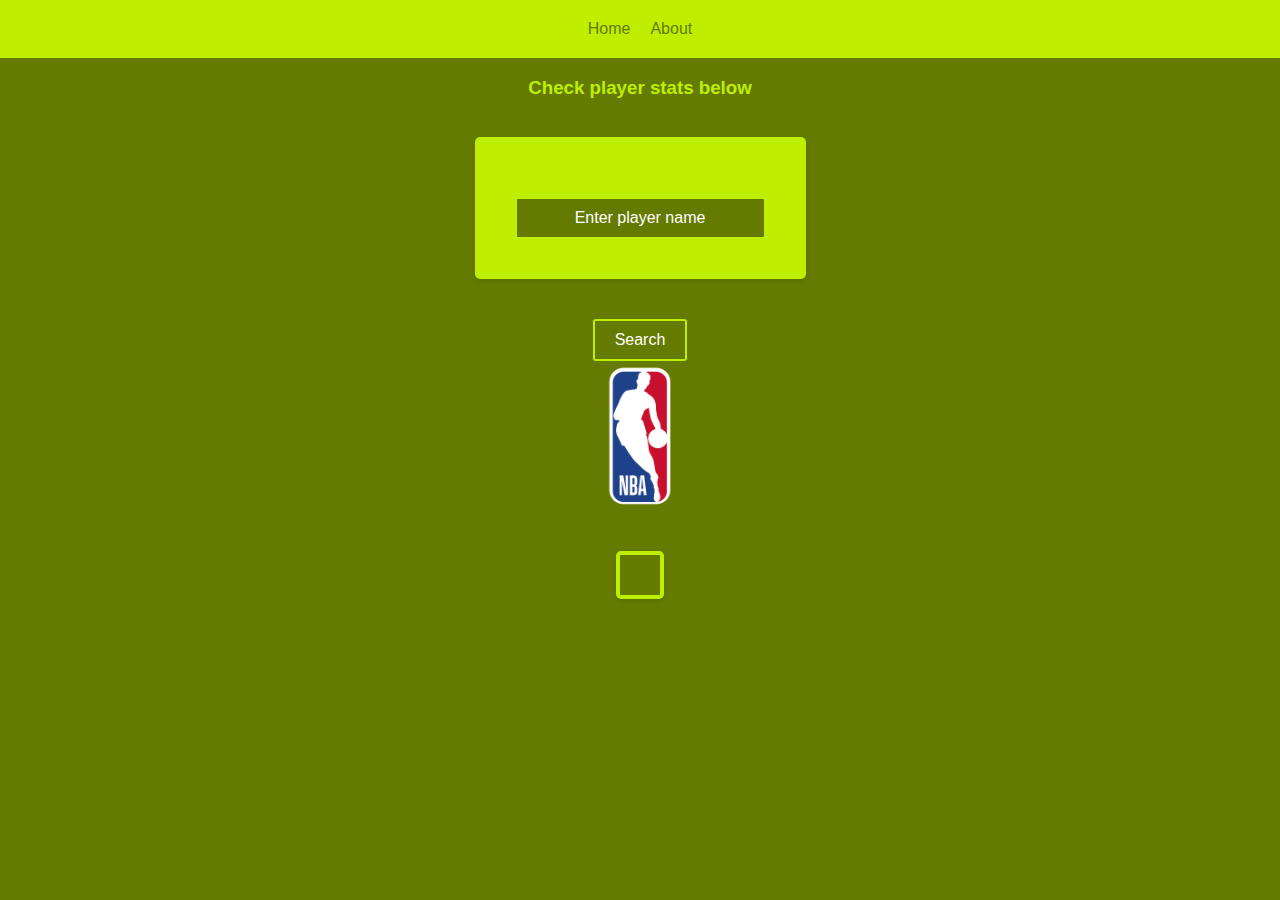
<file: index.html>
<!DOCTYPE html>
<html lang="en">
<head>
    <meta charset="UTF-8">
    <meta http-equiv="X-UA-Compatible" content="IE=edge">
    <meta name="viewport" content="width=device-width, initial-scale=1.0">
    <title>NBA</title>
    <link rel="stylesheet" href="https://cdnjs.cloudflare.com/ajax/libs/font-awesome/6.4.0/css/all.min.css" integrity="sha512-iecdLmaskl7CVkqkXNQ/ZH/XLlvWZOJyj7Yy7tcenmpD1ypASozpmT/E0iPtmFIB46ZmdtAc9eNBvH0H/ZpiBw==" crossorigin="anonymous" referrerpolicy="no-referrer" />
    <link rel="stylesheet" href="style.css">
    
</head>
<body>
    <nav class="navbar">
        <ul class="nav-list">
            <li class="nav-item active"><a href="index.html">Home</a></li>
            <li class="nav-item"><a href="about.html">About</a></li>
        </ul>
    </nav>
        <h3>Check player stats below  <i class="fa-solid fa-arrow-down-to-line"></i></h3>
       
    <div class="container">
      
        <input type="text" class="playerName" id="playerName" placeholder="Enter player name">
    </div>
    <div class="container2">
        <button>Search</button>
    </div>
    <div class="basketball">
        <div class="ball">
            <div class="lines"></div>
        </div>
        <div class="shadow"></div>
    </div>
   
    <div class="logo"></div>
    <div class="playerStats" id="playerStats"></div>

    <script src="index.js"></script>
</body>
</html>
</file>
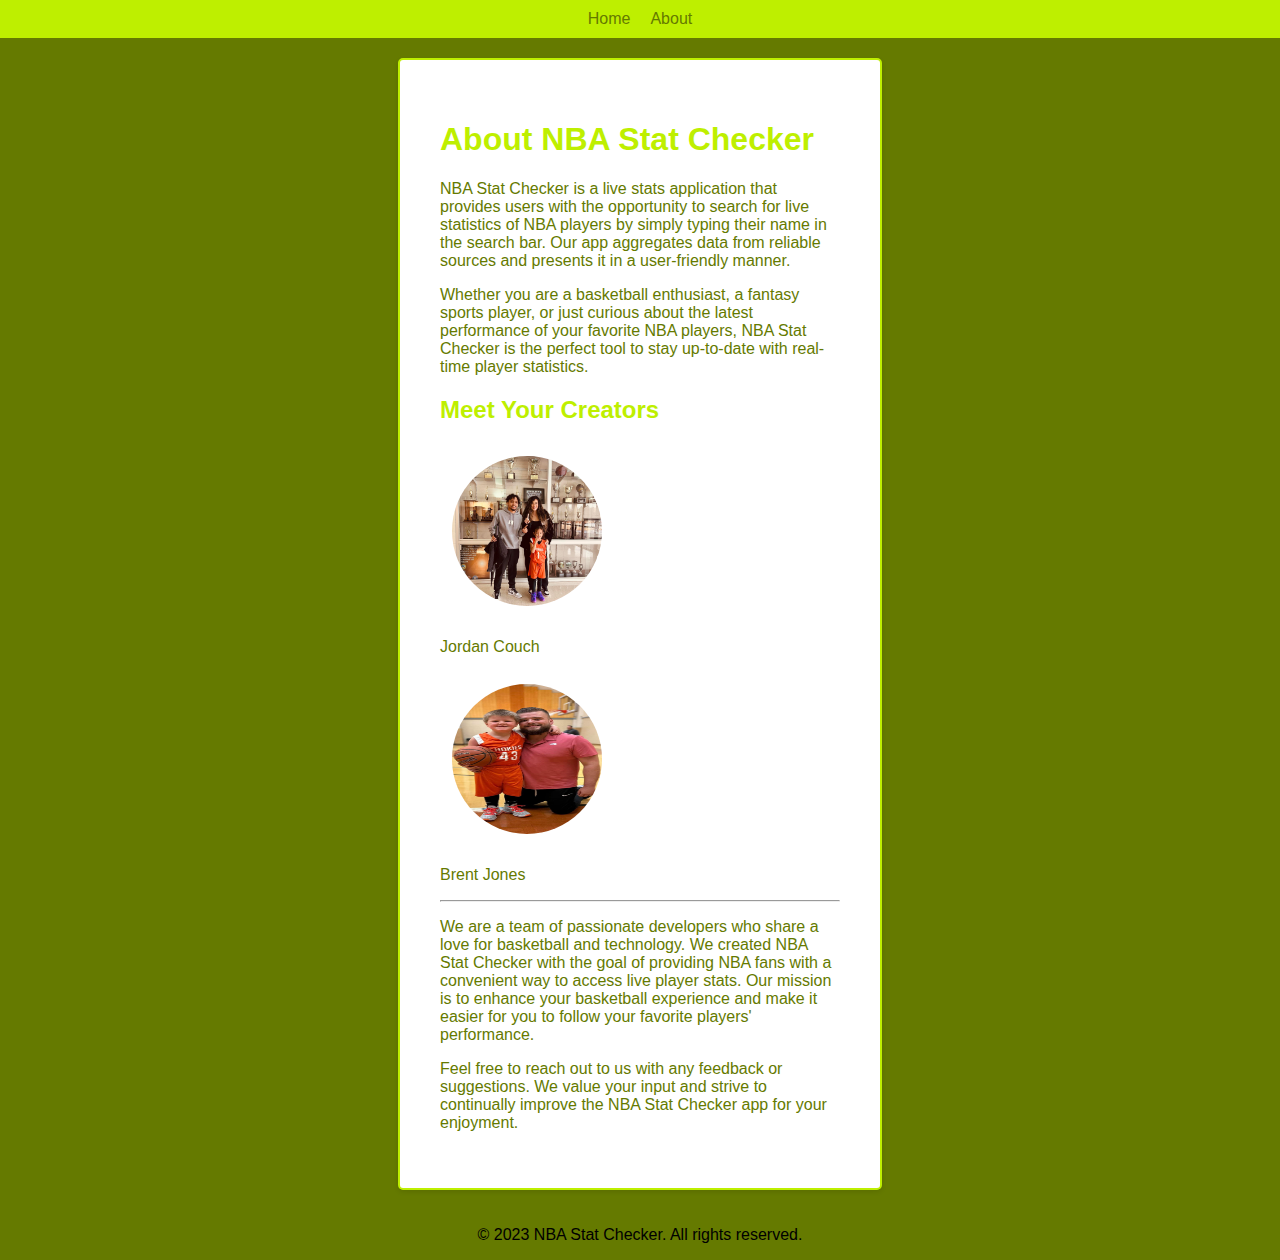
<file: about.html>
<!DOCTYPE html>
<html lang="en">
<head>
    <meta charset="UTF-8">
    <meta http-equiv="X-UA-Compatible" content="IE=edge">
    <meta name="viewport" content="width=device-width, initial-scale=1.0">
    <title>About - NBA Stat Checker</title>
    <link rel="stylesheet" href="about.css">
</head>
<body>
    <header class="navbar">
        <nav>
            <ul class="nav-list">
                <li class="nav-item"><a href="index.html">Home</a></li>
                <li class="nav-item"><a href="about.html">About</a></li>
            </ul>
        </nav>
    </header>

    <main class="container">
        <h1>About NBA Stat Checker</h1>
  <p>
    NBA Stat Checker is a live stats application that provides users with the opportunity to search for live statistics of NBA players by simply typing their name in the search bar. Our app aggregates data from reliable sources and presents it in a user-friendly manner.
  </p>
  <p>
    Whether you are a basketball enthusiast, a fantasy sports player, or just curious about the latest performance of your favorite NBA players, NBA Stat Checker is the perfect tool to stay up-to-date with real-time player statistics.
  </p>
  
  <section>
    <h2>Meet Your Creators</h2>
    <div class="creators">
        <img src="images/fam.JPG"alt="Creator 1" class="creator-image">
       <p>Jordan Couch</p>
        <img src="images/brentlucas.jpg" alt="Creator 2" class="creator-image">
        <p>Brent Jones</p>
        <hr>
      </div>
    <p>
      We are a team of passionate developers who share a love for basketball and technology. We created NBA Stat Checker with the goal of providing NBA fans with a convenient way to access live player stats. Our mission is to enhance your basketball experience and make it easier for you to follow your favorite players' performance.
    </p>

    <p>
      Feel free to reach out to us with any feedback or suggestions. We value your input and strive to continually improve the NBA Stat Checker app for your enjoyment.
    </p>

  </section>
    </main>

    <footer>
        <p>&copy; 2023 NBA Stat Checker. All rights reserved.</p>
    </footer>
</body>
</html>
</file>
<file: style.css>
body {
  font-family: Arial, sans-serif;
  background-color: #657a00;
  display: flex;
  flex-direction: column;
  align-items: center;
  margin: 0;
  padding: 0;
}

.navbar {
  background-color: #beef00;
  padding: 20px;
  width: 100%;
}

.nav-list {
  list-style-type: none;
  display: flex;
  justify-content: center;
  margin: 0;
  padding: 0;
}

.nav-item {
  margin: 0 10px;
}
h3, i{
  color: #beef00;
}

.nav-item a {
  color: #657a00;
  text-decoration: none;
}
i{
  color: #beef00;
}

.nav-item a:hover {
  text-decoration: underline;
  color: black;
}

.container {
  max-width: 400px;
  margin: 20px auto;
  padding: 40px;
  background-color: #beef00;
  border-radius: 5px;
  box-shadow: 0 2px 5px rgba(0, 0, 0, 0.1);
}
.container h5{
justify-content: center;
}

.playerName,
button {
  background-color: #657a00;
  border:  2px solid #beef00;
  border-radius: 3px;
  color: white;
  cursor: pointer;
  font-size: 16px;
  padding: 10px 20px;
  margin-top: 20px;
  transition: background-color 0.3s ease;
}

.playerName::placeholder {
  color: white;
}

button:hover {
  background-color: #beef00;
}

h1,
.playerName {
  color: white;
  text-align: center;
}

.logo {
  background-image: url('images/nba-logo.png');
  background-size: contain;
  background-repeat: no-repeat;
  background-position: center;
  height: 150px;
  width: 150px;
  margin: 0 auto;
}

.playerStats {
  background-color: #657a00;
  border-radius: 5px;
  border: 4px solid #beef00;
  box-shadow: 0 2px 5px rgba(0, 0, 0, 0.1);
  margin-top: 40px;
  padding: 20px;
  position: relative;
  color: white;
}

.playerStats h2 {
  color: #beef00;
  font-size: 24px;
  margin-top: 0;
}

.playerStats p {
  font-size: 16px;
  margin: 10px 0;
}

.playerStats img {
  border: 4px solid white;
  height: 180px;
  width: 180px;
  position: absolute;
  top: 20px;
  right: 20px;
}

/* Responsive Styles */
@media screen and (max-width: 768px) {
  .container {
    max-width: 300px;
    padding: 30px;
  }

  .playerStats {
    max-width: 300px;
    padding: 20px;
  }

  .playerStats img {
    height: 120px;
    width: 120px;
  }

  h1 {
    font-size: 20px;
  }

  .playerStats h2 {
    font-size: 20px;
  }

  .playerStats p {
    font-size: 14px;
  }
}
</file>
<file: about.css>
/* Common styles */
body {
    font-family: Arial, sans-serif;
  background-color: #657a00;
    display: flex;
    flex-direction: column;
    align-items: center;
    margin: 0;
    padding: 0;
  }
  
  .navbar {
    background-color: #beef00;
    padding: 10px;
    width: 100%;
  }
  
  .nav-list {
    list-style-type: none;
    display: flex;
    justify-content: center;
    margin: 0;
    padding: 0;
  }
  .creator-image {
    width: 150px;
    height: 150px;
    border: 2px solid #ffffff;
    border-radius: 50%;
    margin: 10px;
  }
  
  
  .nav-item {
    margin: 0 10px;
  }
  
  .nav-item a {
    color: #657a00;
    text-decoration: none;
  }
  
  .nav-item a:hover {
    text-decoration: underline;
  }
  
  .container {
    max-width: 400px;
    margin: 20px auto;
    padding: 40px;
    background-color: #ffffff;
    border-radius: 5px;
    border: 2px solid #beef00;
    box-shadow: 0 2px 5px rgba(0, 0, 0, 0.1);
  }
  
  .container h1
   {
    color: #beef00;
  }
  .container p {
    color: #657a00;
  }
  h2{
    color: #beef00;
  }
  .creater-image
  
  footer {
    background-color: #beef00;
    color: #657a00;
    padding: 10px;
    text-align: center;
  }
  
  /* Responsive styles */
  @media screen and (max-width: 768px) {
    .container {
      max-width: 90%;
      padding: 30px;
    }
  }
  
  @media screen and (max-width: 480px) {
    .container {
      padding: 20px;
    }
  }
</file>
